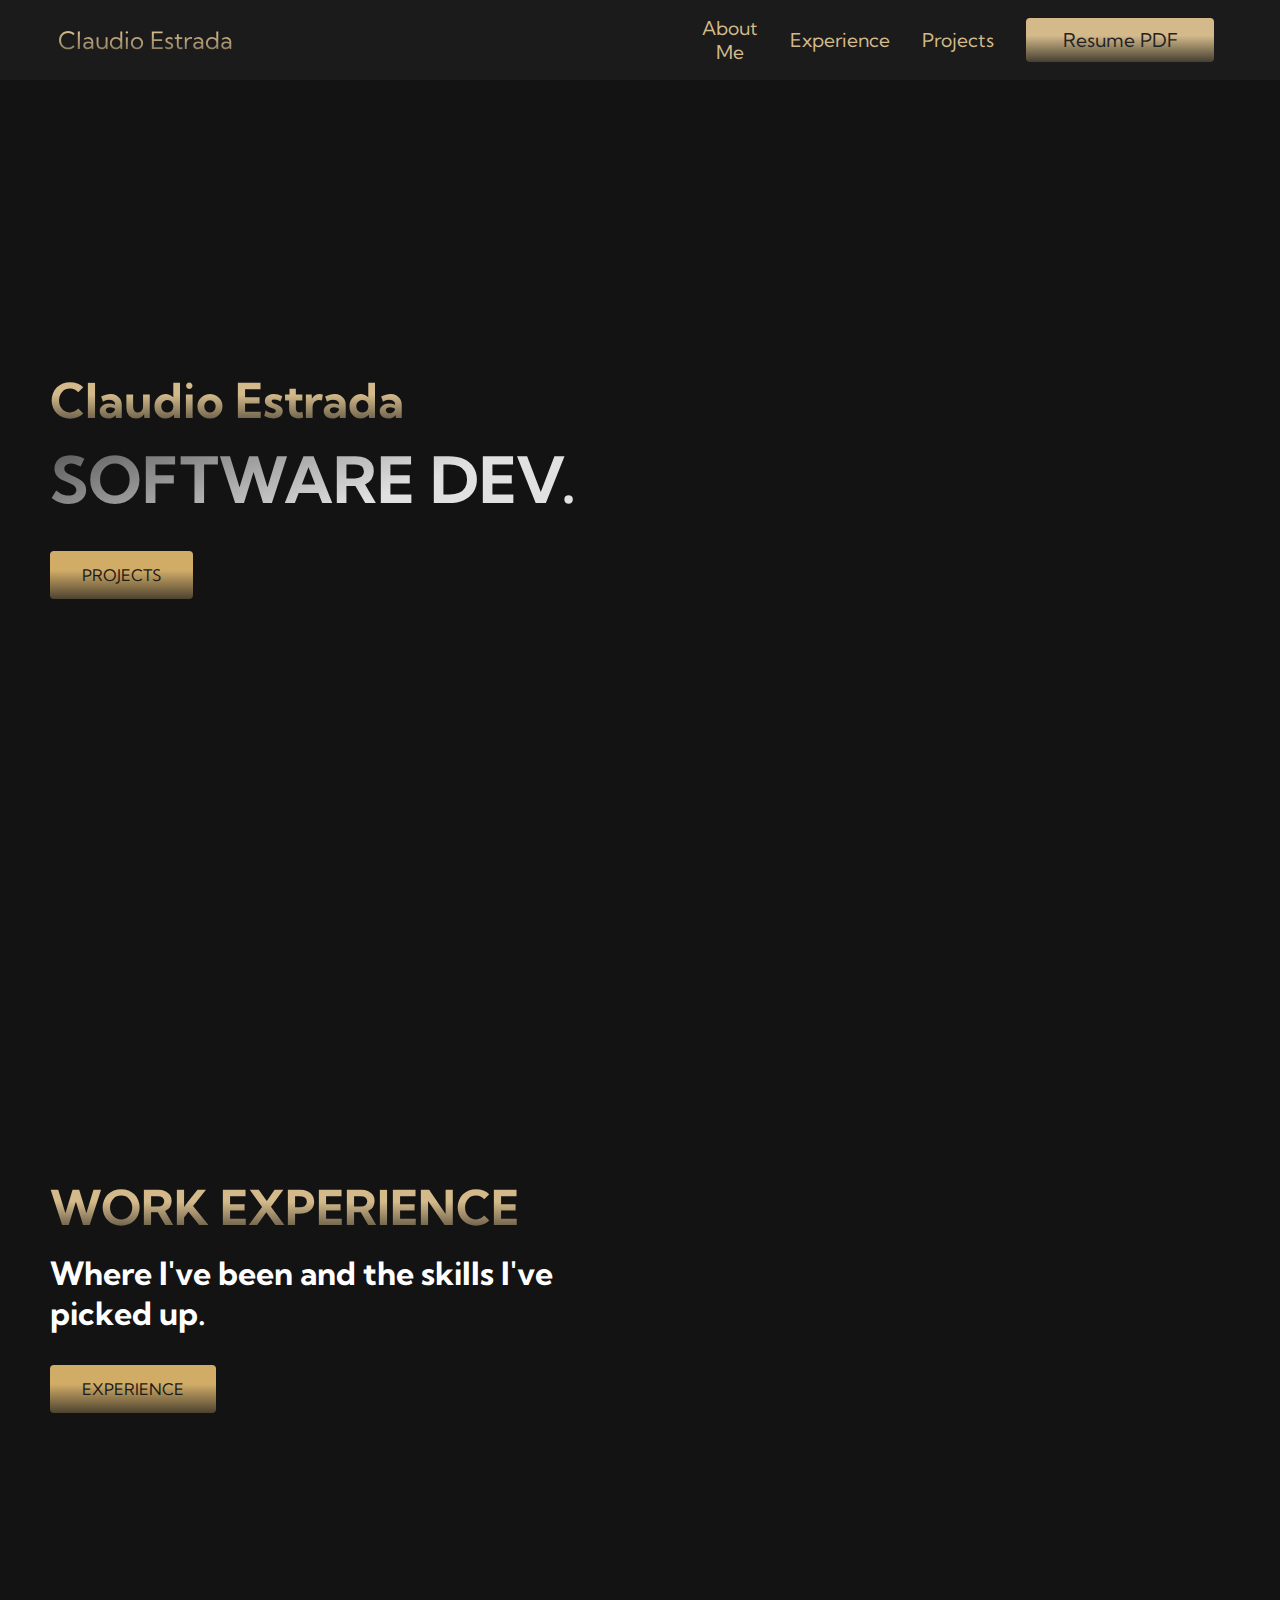
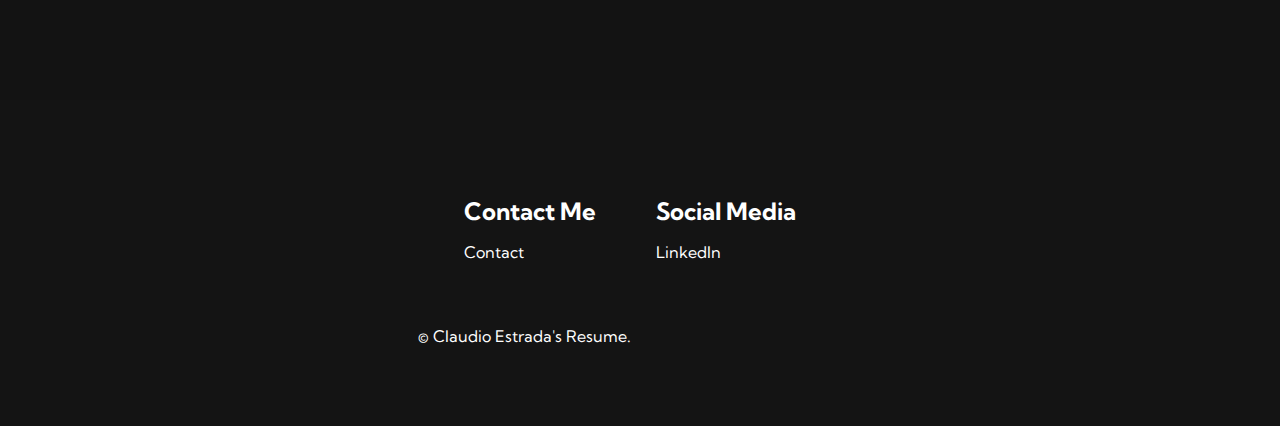
<file: index.html>
<!DOCTYPE html>
<html lang="en">
  <head>
    
    <meta charset="UTF-8" />
    <meta name="viewport" content="width=device-width, initial-scale=1.0" />
    <title>Claudio Estrada</title>
    <link rel="stylesheet" href="projects.css" />
   <link href="https://fonts.googleapis.com/css2?family=Kumbh+Sans:wght@400;700&display=swap"
      rel="stylesheet">
  </head>
  <body>
    <!-- Navbar Section -->
    <nav class="navbar">
      <div class="navbar__container">
        <a href="/" id="navbar__logo"><i class="fas fa-gem"></i>Claudio Estrada</a>
        <div class="navbar__toggle" id="mobile-menu">
          <span class="bar"></span> <span class="bar"></span>
          <span class="bar"></span>
        </div>
        <ul class="navbar__menu">
          <li class="navbar__item">
            <a href="/aboutme.html" class="navbar__links">About Me</a>
          </li>
          <li class="navbar__item">
            <a href="/Experience.html" class="navbar__links">Experience</a>
          </li>
          <li class="navbar__item">
            <a href="/Project.html" class="navbar__links">Projects</a>
          </li>
          <li class="navbar__btn"><a href="ClaudioEstrada.pdf"class="button">Resume PDF</a></li>
        </ul>
      </div>
    </nav> 
    
    <!-- Intro Section -->
    <div class="main">
        <div class="main__container">
          <div class="main__content">
            <h1>Claudio Estrada</h1>
            <h2>SOFTWARE DEV.</h2>
            <button class="main__btn"><a href="Project.html">PROJECTS</a></button>
          </div>
        </div>
      </div>
  
      <!-- Work Section -->
      <div class="main">
        <div class="main__container">
          <div class="main__content">
            <h1>WORK EXPERIENCE</h1>
            <p>Where I've been and the skills I've picked up.</p>
            <button class="main__btn"><a href="Experience.html">EXPERIENCE</a></button>
          </div>
        </div>
      </div>



      <!-- Footer Section -->
      <div class="footer__container">
        <div class="footer__links">
          <div class="footer__link--wrapper">
            <div class="footer__link--items">
              <h2>Contact Me</h2>
              <a href="ClaudioEstrada.pdf">Contact</a>
            </div>
          </div>
          <div class="footer__link--wrapper">
            <div class="footer__link--items">
              <h2>Social Media</h2>
              <a href="https://www.linkedin.com/in/claudio-estrada-985217216">LinkedIn</a>
            
            </div>
          </div>
        </div>
        <section class="social__media">
          <div class="social__media--wrap">
            <div class="footer__logo">
              <a href="/" id="footer__logo"><i class="fas fa-gem"></i></a>
            </div>
            <p class="website__rights">© Claudio Estrada's Resume.</p>
            <div class="social__icons">
              </a>
            </div>
          </div>
        </section>
      </div>
      <script src="app.js"></script>
    </body>
  </html>
</file>
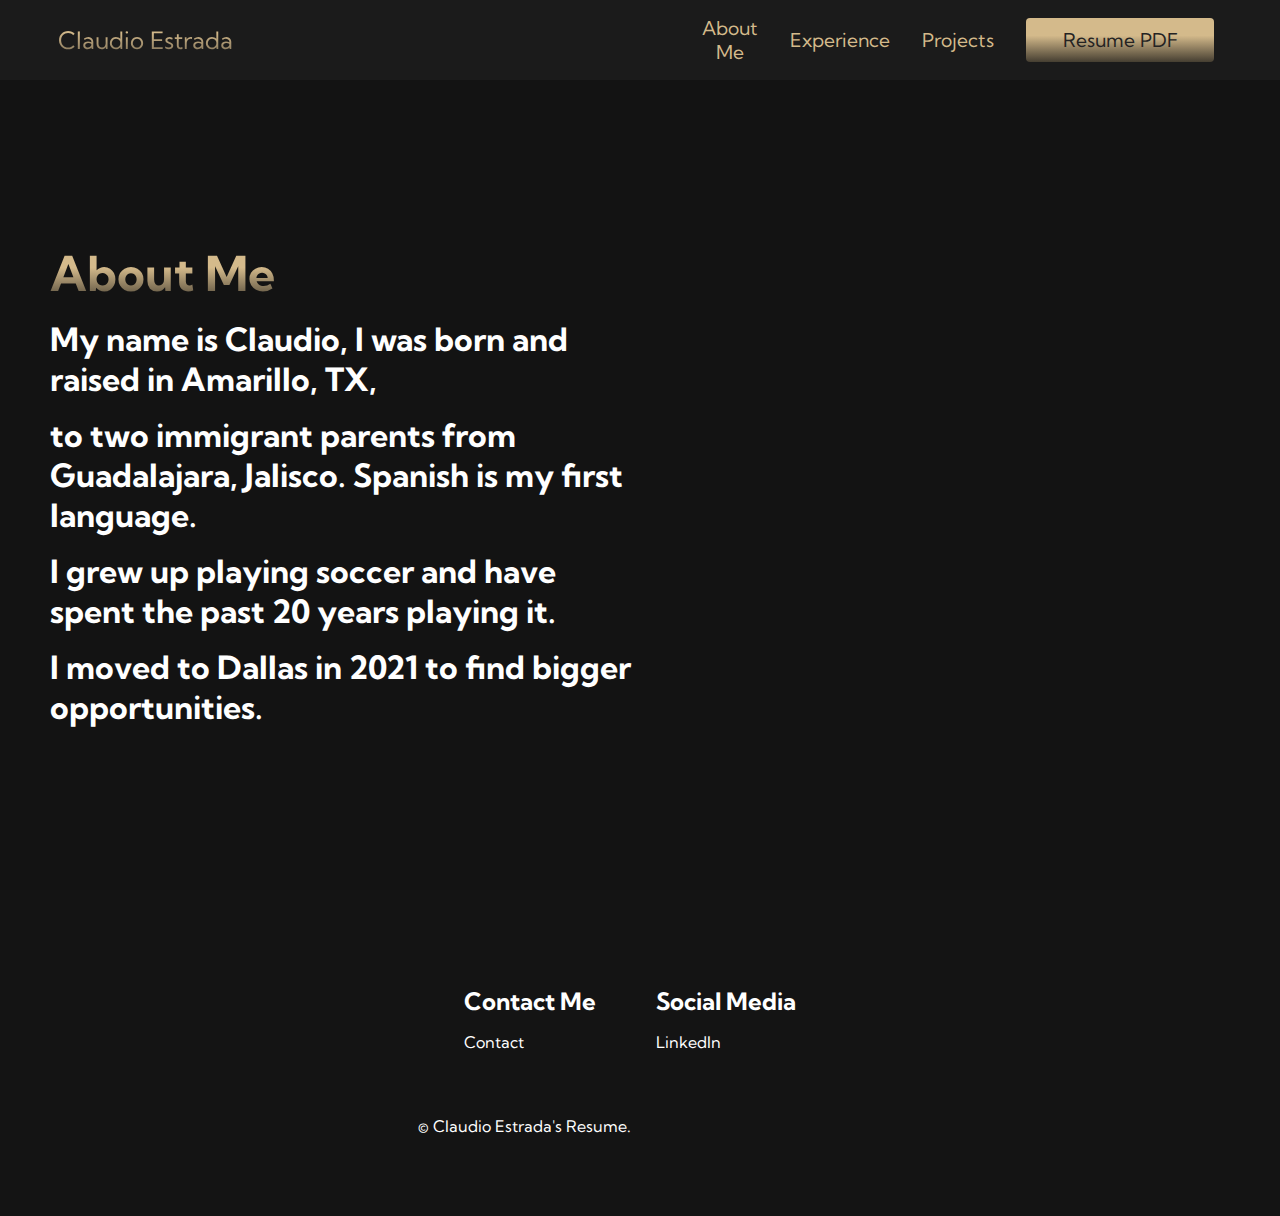
<file: aboutme.html>
<!DOCTYPE html>
<html lang="en">
  <head>
    
    <meta charset="UTF-8" />
    <meta name="viewport" content="width=device-width, initial-scale=1.0" />
    <title>Claudio Estrada</title>
    <link rel="stylesheet" href="projects.css" />
   <link href="https://fonts.googleapis.com/css2?family=Kumbh+Sans:wght@400;700&display=swap"
      rel="stylesheet">
  </head>
  <body>
    <!-- Navbar Section -->
    <nav class="navbar">
      <div class="navbar__container">
        <a href="/" id="navbar__logo"><i class="fas fa-gem"></i>Claudio Estrada</a>
        <div class="navbar__toggle" id="mobile-menu">
          <span class="bar"></span> <span class="bar"></span>
          <span class="bar"></span>
        </div>
        <ul class="navbar__menu">
          <li class="navbar__item">
            <a href="/aboutme.html" class="navbar__links">About Me</a>
          </li>
          <li class="navbar__item">
            <a href="/Experience.html" class="navbar__links">Experience</a>
          </li>
          <li class="navbar__item">
            <a href="/Project.html" class="navbar__links">Projects</a>
          </li>
          <li class="navbar__btn"><a href="ClaudioEstrada.pdf"class="button">Resume PDF</a></li>
        </ul>
      </div>
    </nav>
      <div class="main">
        <div class="main__container">
          <div class="main__content">
            <h1>About Me</h1>
            <p>My name is Claudio, I was born and raised in Amarillo, TX,</p>
            <p>to two immigrant parents from Guadalajara, Jalisco. Spanish is my first language.</p>
            <p>I grew up playing soccer and have spent the past 20 years playing it.</p>
            <p>I moved to Dallas in 2021 to find bigger opportunities.</p>
          </div>
        </div>
      </div>
    </div>
    
   <!-- Footer Section -->
   <div class="footer__container">
    <div class="footer__links">
      <div class="footer__link--wrapper">
        <div class="footer__link--items">
          <h2>Contact Me</h2>
          <a href="ClaudioEstrada.pdf">Contact</a>
        </div>
      </div>
      <div class="footer__link--wrapper">
        <div class="footer__link--items">
          <h2>Social Media</h2>
          <a href="https://www.linkedin.com/in/claudio-estrada-985217216">LinkedIn</a>
        
        </div>
      </div>
    </div>
    <section class="social__media">
      <div class="social__media--wrap">
        <div class="footer__logo">
          <a href="/" id="footer__logo"><i class="fas fa-gem"></i></a>
        </div>
        <p class="website__rights">© Claudio Estrada's Resume.</p>
        <div class="social__icons">
          </a>
        </div>
      </div>
    </section>
  </div>
  <script src="app.js"></script>
</body>
</html>
</file>
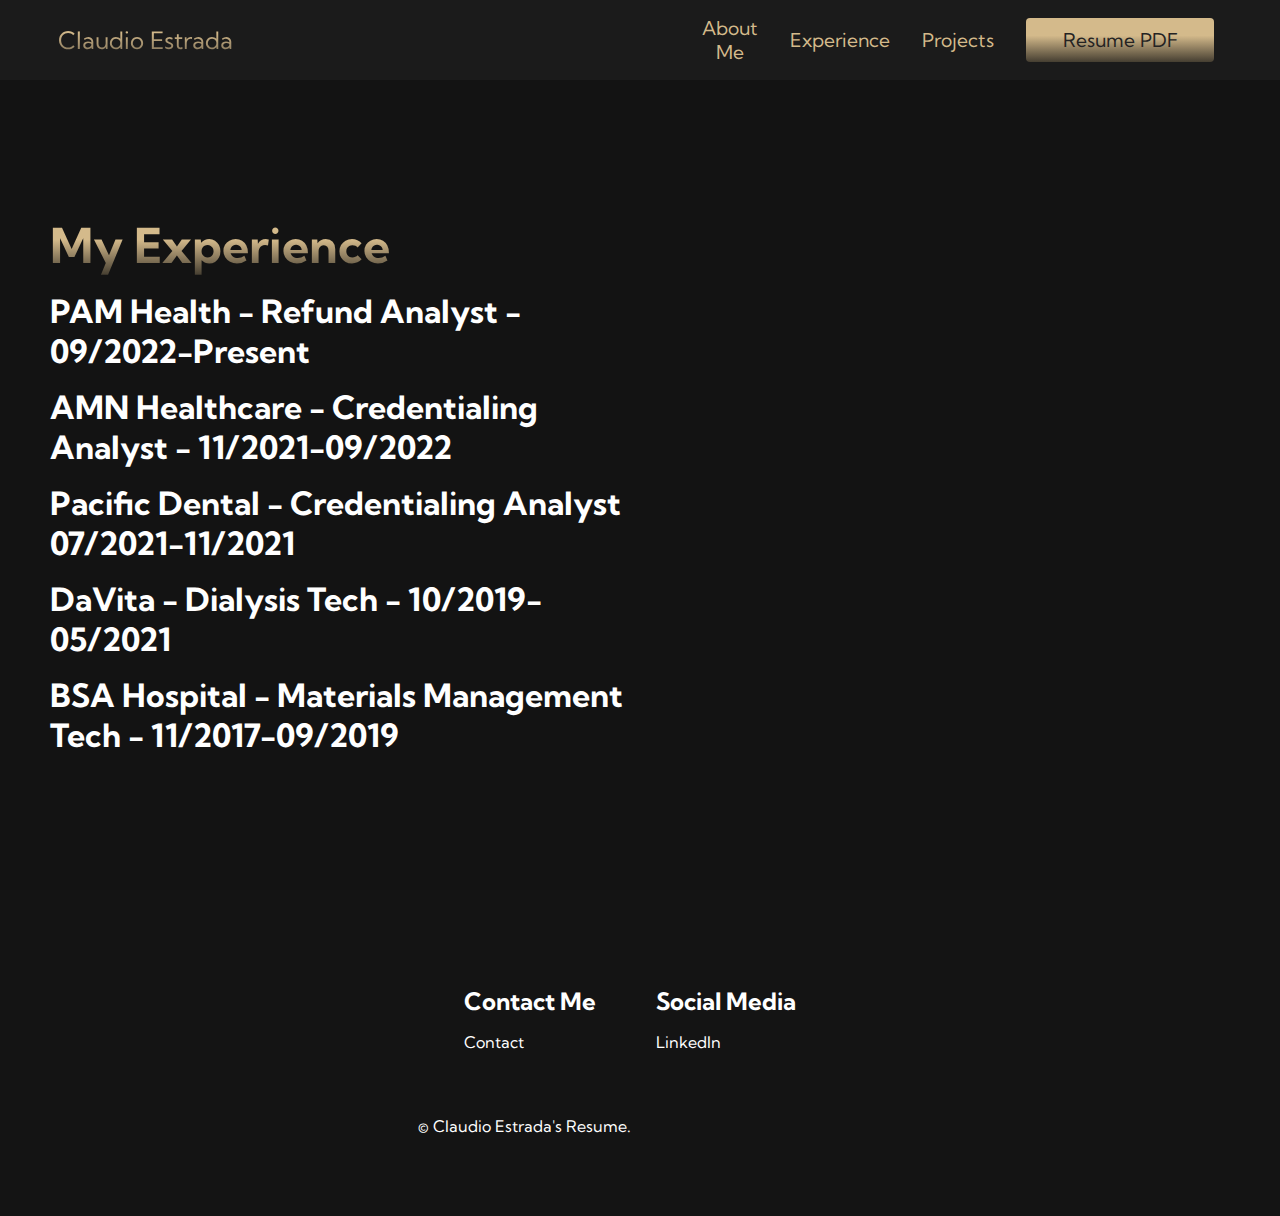
<file: Experience.html>
<!DOCTYPE html>
<html lang="en">
  <head>
    
    <meta charset="UTF-8" />
    <meta name="viewport" content="width=device-width, initial-scale=1.0" />
    <title>Claudio Estrada</title>
    <link rel="stylesheet" href="projects.css" />
   <link href="https://fonts.googleapis.com/css2?family=Kumbh+Sans:wght@400;700&display=swap"
      rel="stylesheet">
  </head>
  <body>
    <!-- Navbar Section -->
    <nav class="navbar">
      <div class="navbar__container">
        <a href="/" id="navbar__logo"><i class="fas fa-gem"></i>Claudio Estrada</a>
        <div class="navbar__toggle" id="mobile-menu">
          <span class="bar"></span> <span class="bar"></span>
          <span class="bar"></span>
        </div>
        <ul class="navbar__menu">
          <li class="navbar__item">
            <a href="/aboutme.html" class="navbar__links">About Me</a>
          </li>
          <li class="navbar__item">
            <a href="/Experience.html" class="navbar__links">Experience</a>
          </li>
          <li class="navbar__item">
            <a href="/Project.html" class="navbar__links">Projects</a>
          </li>
          <li class="navbar__btn"><a href="ClaudioEstrada.pdf"class="button">Resume PDF</a></li>
        </ul>
      </div>
    </nav>
    <div class="main">
      <div class="main__container">
        <div class="main__content">
          <h1>My Experience</h1>
          <p>PAM Health - Refund Analyst - 09/2022-Present</p>
          <p>AMN Healthcare - Credentialing Analyst - 11/2021-09/2022</p>
          <p>Pacific Dental - Credentialing Analyst 07/2021-11/2021</p>
          <p>DaVita - Dialysis Tech - 10/2019-05/2021</p>
          <p>BSA Hospital - Materials Management Tech - 11/2017-09/2019</p>
      </div>
    </div>
    
    <!-- Footer Section -->
    <div class="footer__container">
      <div class="footer__links">
        <div class="footer__link--wrapper">
          <div class="footer__link--items">
            <h2>Contact Me</h2>
            <a href="ClaudioEstrada.pdf">Contact</a>
          </div>
        </div>
        <div class="footer__link--wrapper">
          <div class="footer__link--items">
            <h2>Social Media</h2>
            <a href="https://www.linkedin.com/in/claudio-estrada-985217216">LinkedIn</a>
          
          </div>
        </div>
      </div>
      <section class="social__media">
        <div class="social__media--wrap">
          <div class="footer__logo">
            <a href="/" id="footer__logo"><i class="fas fa-gem"></i></a>
          </div>
          <p class="website__rights">© Claudio Estrada's Resume.</p>
          <div class="social__icons">
            </a>
          </div>
        </div>
      </section>
    </div>
    <script src="app.js"></script>
  </body>
</html>
</file>
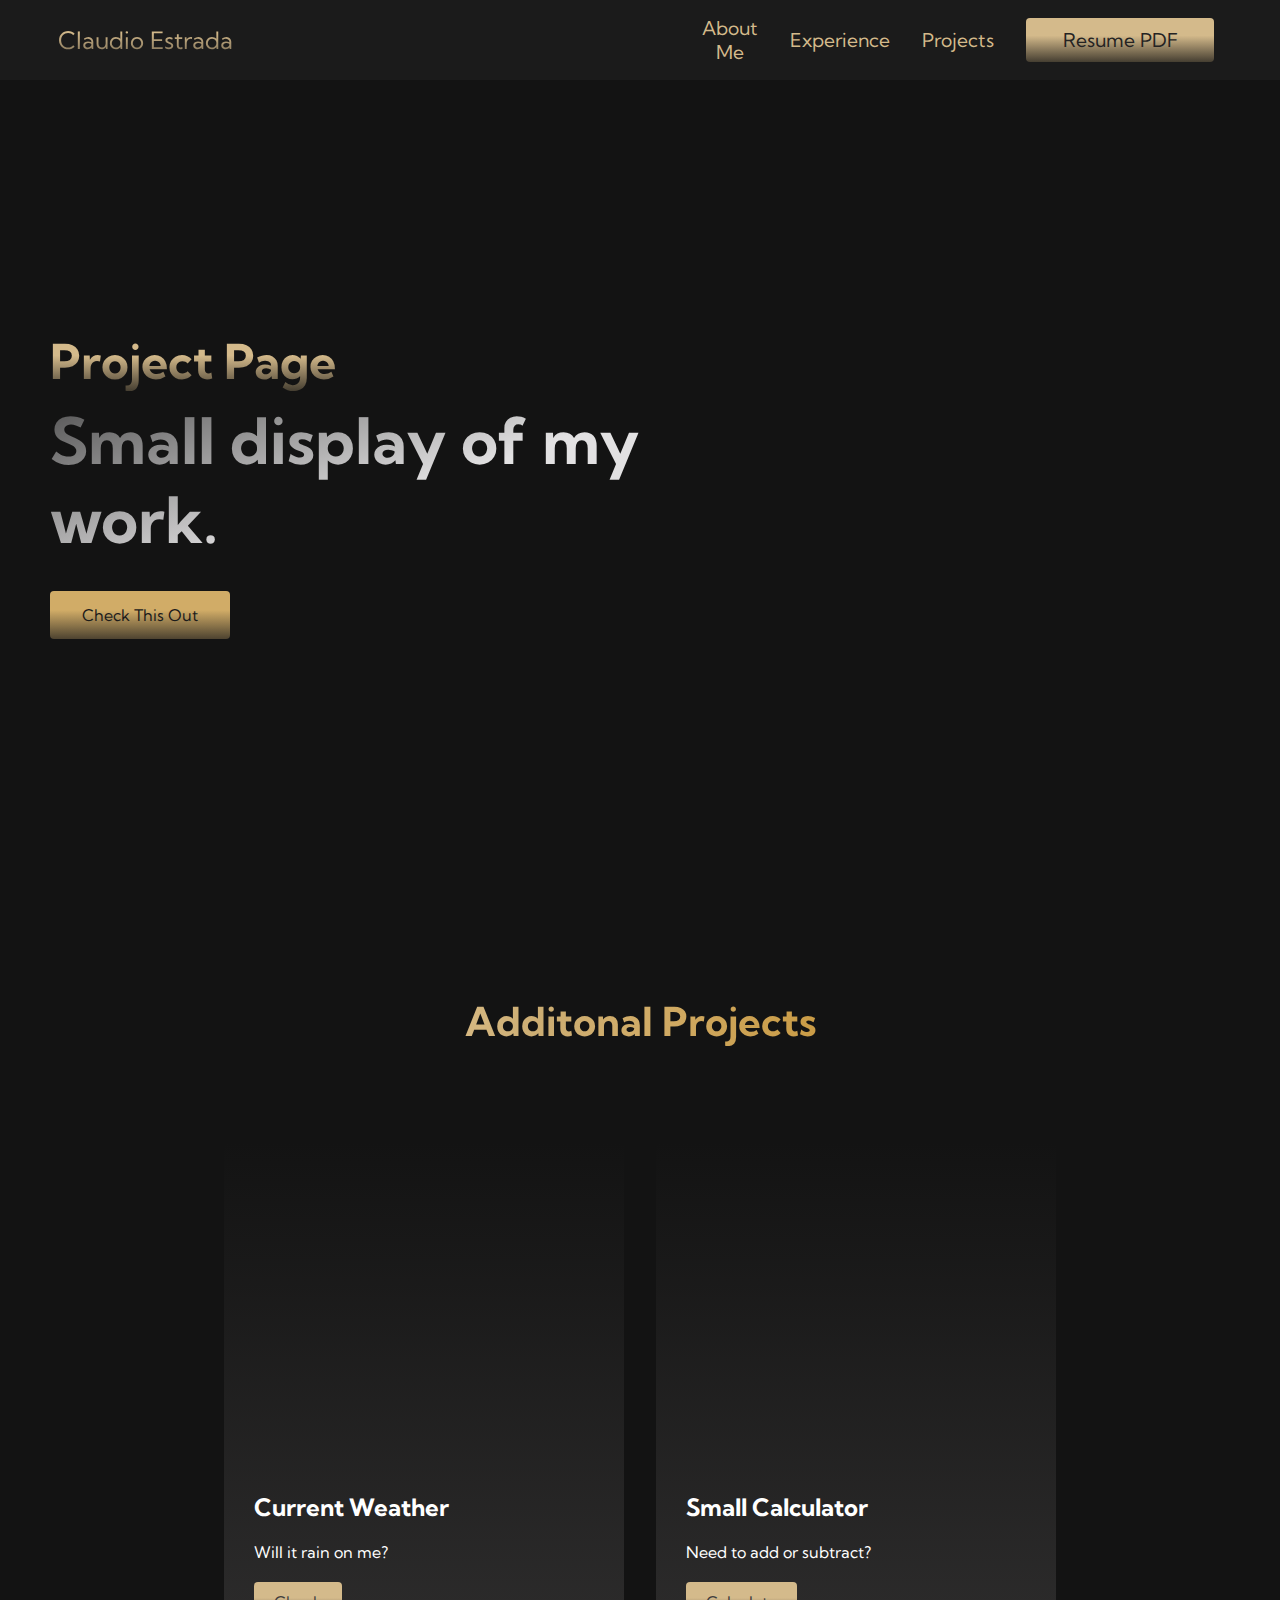
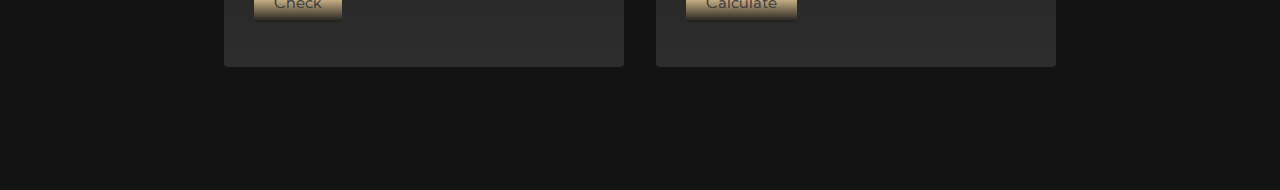
<file: Project.html>
<!DOCTYPE html>
<html lang="en">
  <head>
    
    <meta charset="UTF-8" />
    <meta name="viewport" content="width=device-width, initial-scale=1.0" />
    <title>Claudio Estrada</title>
    <link rel="stylesheet" href="projects.css" />
   <link href="https://fonts.googleapis.com/css2?family=Kumbh+Sans:wght@400;700&display=swap"
      rel="stylesheet">
  </head>
  <body>
    <!-- Navbar Section -->
    <nav class="navbar">
      <div class="navbar__container">
        <a href="/" id="navbar__logo"><i class="fas fa-gem"></i>Claudio Estrada</a>
        <div class="navbar__toggle" id="mobile-menu">
          <span class="bar"></span> <span class="bar"></span>
          <span class="bar"></span>
        </div>
        <ul class="navbar__menu">
          <li class="navbar__item">
            <a href="/aboutme.html" class="navbar__links">About Me</a>
          </li>
          <li class="navbar__item">
            <a href="/Experience.html" class="navbar__links">Experience</a>
          </li>
          <li class="navbar__item">
            <a href="/Project.html" class="navbar__links">Projects</a>
          </li>
          <li class="navbar__btn"><a href="ClaudioEstrada.pdf"class="button">Resume PDF</a></li>
        </ul>
      </div>
    </nav>
    
    <!-- Intro Section -->
    <div class="main">
        <div class="main__container">
          <div class="main__content">
            <h1>Project Page</h1>
            <h2>Small display of my work.</h2>
            <button class="main__btn"><a href="game.html">Check This Out</a></button>
          </div>
        </div>
      </div>
  
      <!-- Work Section -->
      <link
      href="https://fonts.googleapis.com/css2?family=Kumbh+Sans:wght@400;700&display=swap"
      rel="stylesheet"
    />
    <div class="services">
        <h1>Additonal Projects</h1>
        <div class="services__container">
          <div class="services__card">
            <h2>Current Weather</h2>
            <p>Will it rain on me?</p>
            <a href="Weather.html">
                <button>Check</button>
            </a>
          </div>
          <div class="services__card">
            <h2>Small Calculator</h2>
            <p>Need to add or subtract?</p>
            <a href="Calculator.html">
            <button>Calculate</button>
            </a>
  <script src="app.js"></script>
</body>
</html>
</file>
<file: projects.css>
* {
  box-sizing: border-box;
  margin: 0;
  padding: 0;
  font-family: 'Kumbh Sans', sans-serif;
}

.navbar {
  background: #1b1b1b;
  height: 80px;
  display: flex;
  justify-content: center;
  align-items: center;
  font-size: 1.2rem;
  position: sticky;
  top: 0;
  z-index: 99999;
}

.navbar__container {
  display: flex;
  justify-content: space-between;
  height: 80px;
  z-index: 999;
  width: 100%;
  max-width: 1300px;
  margin-right: auto;
  margin-left: auto;
  padding-right: 50px;
  padding-left: 50px;
}

#navbar__logo {
  background-image: linear-gradient(to bottom, #d4ba8b 40%, #1d1c1c 100%);
  background-size: 100%;
  -webkit-background-clip: text;
  -moz-background-clip: text;
  -webkit-text-fill-color: transparent;
  -moz-text-fill-color: transparent;
  display: flex;
  align-items: center;
  cursor: pointer;
  text-decoration: none;
  font-size: 1.5rem;
}

.fa-gem {
  margin-right: 0.5rem;
}

.navbar__menu {
  display: flex;
  align-items: center;
  list-style: none;
  text-align: center;
}

.navbar__item {
  height: 80px;
}

.navbar__links {
  color: #d4ba8b;
  display: flex;
  align-items: center;
  justify-content: center;
  text-decoration: none;
  padding: 0 1rem;
  height: 100%;
}

.navbar__btn {
  display: flex;
  justify-content: center;
  align-items: center;
  padding: 0 1rem;
  width: 100%;
}

.button {
  display: flex;
  justify-content: center;
  align-items: center;
  text-decoration: none;
  padding: 10px 20px;
  height: 100%;
  width: 100%;
  border: none;
  outline: none;
  border-radius: 4px;
  background:linear-gradient(to bottom, #d4ba8b 40%, #0f0f0f 123%);
  color: rgb(36, 35, 35);
}

.button:hover {
  background: #d3c09e;
  transition: all 0.45s ease-out;
}

.navbar__links:hover {
  color: rgb(216, 216, 215);
  transition: all 0.45s ease-out;
}

@media screen and (max-width: 960px) {
  .navbar__container {
    display: flex;
    justify-content: space-between;
    height: 80px;
    z-index: 998;
    width: 100%;
    max-width: 1300px;
    padding: 0;
  }

  .navbar__menu {
    display: grid;
    grid-template-columns: auto;
    margin: 0;
    width: 100%;
    position: absolute;
    top: -1000px;
    opacity: 1;
    transition: all 0.5s ease;
    height: 50vh;
    z-index: 995;
  }

  .navbar__menu.active {
    background: #1b1b1b;
    top: 100%;
    opacity: 1;
    transition: all 0.5s ease;
    z-index: 998;
    height: 50vh;
    font-size: 1.6rem;
  }

  #navbar__logo {
    padding-left: 10px;
  }

  .navbar__toggle .bar {
    width: 25px;
    height: 3px;
    margin: 5px auto;
    transition: all 0.3s ease-in-out;
    background: #d4ba8b;
    
  }

  .navbar__item {
    width: 100%;
  }

  .navbar__links {
    text-align: center;
    padding: 2rem;
    width: 100%;
    display: table;
  }

  .navbar__btn {
    padding-bottom: 2rem;
  }

  .button {
    display: flex;
    justify-content: center;
    align-items: center;
    width: 80%;
    height: 80px;
    margin: 0;
  }

  #mobile-menu {
    position: absolute;
    top: 20%;
    right: 5%;
    transform: translate(5%, 20%);
  }

  .navbar__toggle .bar {
    display: block;
    cursor: pointer;
  }

  #mobile-menu.is-active .bar:nth-child(2) {
    opacity: 0;
  }

  #mobile-menu.is-active .bar:nth-child(1) {
    transform: translateY(8px) rotate(45deg);
  }

  #mobile-menu.is-active .bar:nth-child(3) {
    transform: translateY(-8px) rotate(-45deg);
  }
}

 
  /* Main Content CSS */
  .main {
    background-color: #141414;
  }
  
  .main__container {
    display: grid;
  grid-template-columns: 1fr 1fr;
  align-items: center;
  justify-self: center;
  margin: 0 auto;
  height: 90vh;
  background-color: #131313;
  z-index: 1;
  width: 100%;
  max-width: 1300px;
  padding-right: 50px;
  padding-left: 50px;
  }
  
  .main__content {
    color: #fff;
    width: 100%;
  }
  
  .main__content h1 {
    font-size: 3rem;
    background-color: #d4ba8b;
    background-image: linear-gradient(to bottom, #d4ba8b 40%, #0f0f0f 123%);
    background-size: 100%;
    -webkit-background-clip: text;
    -moz-background-clip: text;
    -webkit-text-fill-color: transparent;
    -moz-text-fill-color: transparent;
  }
  
  .main__content h2 {
    font-size: 4rem;
    margin-top: 10px;
    background-color: #444343;
    background-image: linear-gradient(-20deg, #e2e1e2 40%, #1B1B1B 123%);
    background-size: 100%;
    -webkit-background-clip: text;
    -moz-background-clip: text;
    -webkit-text-fill-color: transparent;
    -moz-text-fill-color: transparent;
  }
  
  .main__content p {
    margin-top: 1rem;
    font-size: 2rem;
    font-weight: 700;
  }
  
  .main__btn {
    font-size: 1rem;
    background-image: linear-gradient(to bottom, #d1ac67 40%, #1b1b1b 123%);
    padding: 14px 32px;
    border: none;
    border-radius: 4px;
    color: #ceb27d;
    margin-top: 2rem;
    cursor: pointer;
    position: relative;
    transition: all 1s ease-out;
    outline: none;
  }
  
  .main__btn a {
    position: relative;
    z-index: 2;
    color: #1b1b1b;
    text-decoration: none;
  }
  
  .main__btn:after {
    position: absolute;
    content: '';
    top: 0;
    left: 0;
    width: 0;
    height: 100%;
    background: #fcd89c;
    background-image: linear-gradient(to bottom, #fcd89c 40%, #0f0f0f 123%);
    transition: all 0.35s;
    border-radius: 4px;
  }
  
  .main__btn:hover {
    color: #fff;
  }
  
  .main__btn:hover:after {
    width: 100%;
  }
  
  .main__img--container {
    text-align: center;
  }
  

  
  /* Mobile Responsive */
  @media screen and (max-width: 768px) {
    .main__container {
      display: grid;
      grid-template-columns: auto;
      align-items: center;
      justify-self: center;
      width: 100%;
      margin: 0 auto;
      height: 90vh;
    }
  
    .main__content {
      text-align: center;
      margin-bottom: 4rem;
    }
  
    .main__content h1 {
      font-size: 2.5rem;
      margin-top: 2rem;
    }
  
    .main__content h2 {
      font-size: 2rem;
    }
  
    .main__content p {
      margin-top: 1rem;
      font-size: 1.5rem;
    }
  }
  
  @media screen and (max-width: 480px) {
    .main__content h1 {
      font-size: 2rem;
      margin-top: 3rem;
    }
  
    .main__content h2 {
      font-size: 2rem;
    }
  
    .main__content p {
      margin-top: 2rem;
      font-size: 1.5rem;
    }
  
    .main__btn {
      padding: 0;
      margin: 2.5rem 0;
    }
  }
  
  /* Services Section */
  .services {
    background-color: #131313;
    background: cover;
    display: flex;
    flex-direction: column;
    justify-content: center;
    align-items: center;
    height: 100vh;
  }
  
  .services h1 {
    background-color: #d4ba8b;
    background-image: linear-gradient(
      to right,
      #d4ba8b 0%,
      #d6b881 0%,
      #ccad73 21%,
      #d1ac67 52%,
      #cca254 78%,
      #ca9c46 100%
    );
    background-size: 100%;
    -webkit-background-clip: text;
    -moz-background-clip: text;
    -webkit-text-fill-color: transparent;
    -moz-text-fill-color: transparent;
    margin-bottom: 5rem;
    font-size: 2.5rem;
  }
  
  .services__container {
    display: flex;
    justify-content: center;
    flex-wrap: wrap;
  }
  
  .services__card {
    margin: 1rem;
    height: 525px;
    width: 400px;
    border-radius: 4px;
    background-image: linear-gradient(
        to bottom,
        rgba(0, 0, 0, 0) 0%,
        rgba(49, 48, 48, 0.9) 100%
      );
    background-size: cover;
    position: relative;
    color: #fff;
  }
  
  .services__card:before {
    opacity: 0.2;
  }
  
  .services__card:nth-child(2) {
    background-image: linear-gradient(
        to bottom,
        rgba(245, 244, 244, 0) 00%,
        rgba(49, 48, 48, 0.9) 100%
      );
  }
  
  .services__card h2 {
    position: absolute;
    top: 350px;
    left: 30px;
  }
  
  .services__card p {
    position: absolute;
    top: 400px;
    left: 30px;
  }
  
  .services__card button {
    color: rgb(63, 62, 62);
    padding: 10px 20px;
    border: none;
    outline: none;
    border-radius: 4px;
    background: #d1ac67;
    background-image: linear-gradient(to bottom, #d4ba8b 40%, #1d1c1c 100%);
    position: absolute;
    top: 440px;
    left: 30px;
    font-size: 1rem;
  }
  
  .services__card button:hover {
    cursor: pointer;
  }
  
  .services__card:hover {
    transform: scale(1.075);
    transition: 0.2s ease-in;
    cursor: pointer;
  }

  @media screen and (max-width: 960px) {
    .services {
      height: 1600px;
    }
  
    .services h1 {
      font-size: 3rem;
      margin-top: 12rem;
    }
  }
  
  @media screen and (max-width: 480px) {
    .services {
      height: 1400px;
    }
  
    .services h1 {
      font-size: 1.2rem;
    }
  
    .services__card {
      width: 300px;
    }
  }
  
  /* Footer CSS */
  .footer__container {
    background-color: #141414;
    padding: 5rem 0;
    display: flex;
    flex-direction: column;
    justify-content: center;
    align-items: center;
  }
  
  #footer__logo {
    color: #fff;
    display: flex;
    align-items: center;
    cursor: pointer;
    text-decoration: none;
    font-size: 2rem;
  }
  
  .footer__links {
    width: 100%;
    max-width: 1000px;
    display: flex;
    justify-content: center;
  }
  
  .footer__link--wrapper {
    display: flex;
  }
  
  .footer__link--items {
    display: flex;
    flex-direction: column;
    align-items: flex-start;
    margin: 16px;
    text-align: left;
    width: 160px;
    box-sizing: border-box;
  }
  
  .footer__link--items h2 {
    margin-bottom: 16px;
  }
  
  .footer__link--items > h2 {
    color: #fff;
  }
  
  .footer__link--items a {
    color: #fff;
    text-decoration: none;
    margin-bottom: 0.5rem;
  }
  
  .footer__link--items a:hover {
    color: #e9e9e9;
    transition: all 1s ease-out;
  }
  
  /* Social Icons */
  .social__icon--link {
    color: #fff;
    font-size: 24px;
  }
  
  .social__media {
    max-width: 1000px;
    width: 100%;
  }
  
  .social__media--wrap {
    display: flex;
    justify-content: space-between;
    align-items: center;
    width: 90%;
    max-width: 1000px;
    margin: 40px auto 0 auto;
  }
  
  .social__icons {
    display: flex;
    justify-content: space-between;
    align-items: center;
    width: 240px;
  }
  
  .social__logo {
    color: #fff;
    justify-self: start;
    margin-left: 20px;
    cursor: pointer;
    text-decoration: none;
    font-size: 2rem;
    display: flex;
    align-items: center;
    margin-bottom: 16px;
  }
  
  .website__rights {
    color: #fff;
  }
  
  @media screen and (max-width: 820px) {
    .footer__links {
      padding-top: 2rem;
    }
  
    #footer__logo {
      margin-bottom: 2rem;
    }
  
    .website__rights {
      margin-bottom: 2rem;
    }
  
    .footer__link--wrapper {
      flex-direction: column;
    }
  
    .social__media--wrap {
      flex-direction: column;
    }
  }
  
  @media screen and (max-width: 480px) {
    .footer__link--items {
      margin: 0;
      padding: 10px;
      width: 100%;
    }
  }
</file>
